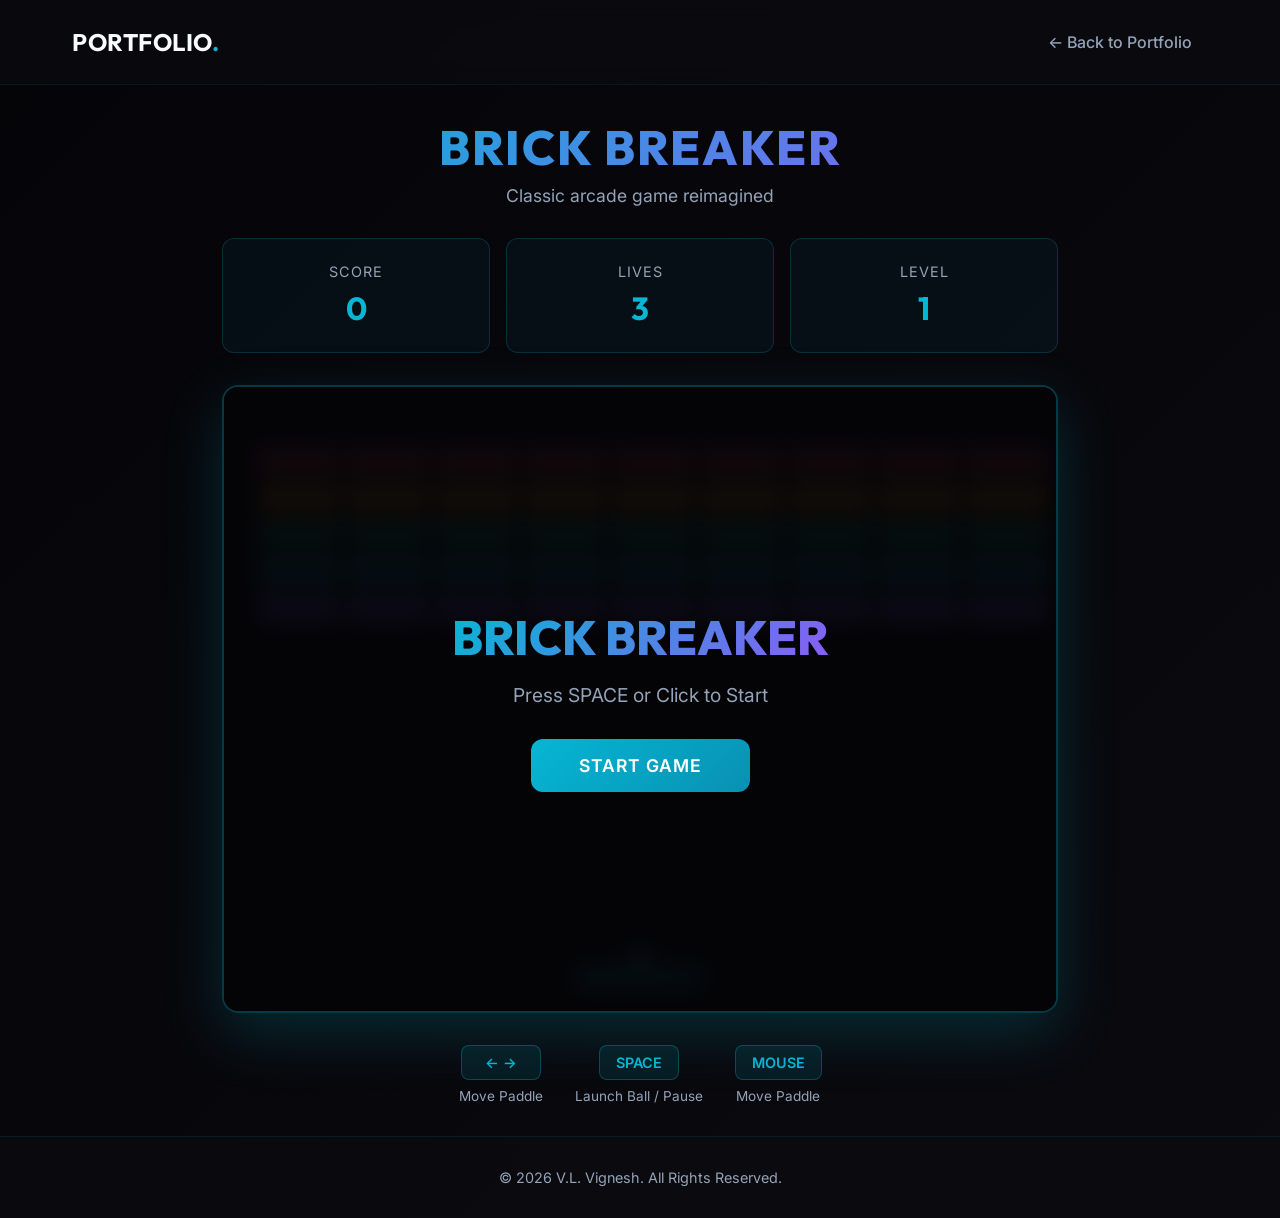
<file: brick-breaker-game/index.html>
<!DOCTYPE html>
<html lang="en">

<head>
    <meta charset="UTF-8">
    <meta name="viewport" content="width=device-width, initial-scale=1.0">
    <title>Brick Breaker | V.L. Vignesh</title>
    <meta name="description" content="Classic Brick Breaker game built with HTML5 Canvas and JavaScript">
    <link rel="preconnect" href="https://fonts.googleapis.com">
    <link rel="preconnect" href="https://fonts.gstatic.com" crossorigin>
    <link
        href="https://fonts.googleapis.com/css2?family=Inter:wght@300;400;500;600;700;800&family=Outfit:wght@400;500;600;700&display=swap"
        rel="stylesheet">
    <link rel="stylesheet" href="css/style.css">
</head>

<body>
    <!-- Navigation -->
    <nav class="navbar">
        <div class="container nav-container">
            <a href="index.html" class="logo">PORTFOLIO<span class="dot">.</span></a>
            <a href="index.html" class="back-btn">← Back to Portfolio</a>
        </div>
    </nav>

    <!-- Game Container -->
    <main class="game-main">
        <div class="game-container">
            <div class="game-header">
                <h1 class="game-title">BRICK BREAKER</h1>
                <p class="game-subtitle">Classic arcade game reimagined</p>
            </div>

            <div class="game-stats">
                <div class="stat-item">
                    <span class="stat-label">Score</span>
                    <span class="stat-value" id="score">0</span>
                </div>
                <div class="stat-item">
                    <span class="stat-label">Lives</span>
                    <span class="stat-value" id="lives">3</span>
                </div>
                <div class="stat-item">
                    <span class="stat-label">Level</span>
                    <span class="stat-value" id="level">1</span>
                </div>
            </div>

            <div class="canvas-wrapper">
                <canvas id="gameCanvas"></canvas>
                <div id="gameOverlay" class="game-overlay">
                    <div class="overlay-content">
                        <h2 id="overlayTitle">BRICK BREAKER</h2>
                        <p id="overlayMessage">Press SPACE or Click to Start</p>
                        <button id="startButton" class="game-button">START GAME</button>
                    </div>
                </div>
            </div>

            <div class="game-controls">
                <div class="control-info">
                    <span class="control-key">← →</span>
                    <span class="control-desc">Move Paddle</span>
                </div>
                <div class="control-info">
                    <span class="control-key">SPACE</span>
                    <span class="control-desc">Launch Ball / Pause</span>
                </div>
                <div class="control-info">
                    <span class="control-key">MOUSE</span>
                    <span class="control-desc">Move Paddle</span>
                </div>
            </div>
        </div>
    </main>

    <!-- Footer -->
    <footer class="footer">
        <div class="container">
            <p>&copy; 2026 V.L. Vignesh. All Rights Reserved.</p>
        </div>
    </footer>

    <script src="js/script.js"></script>
</body>

</html>
</file>
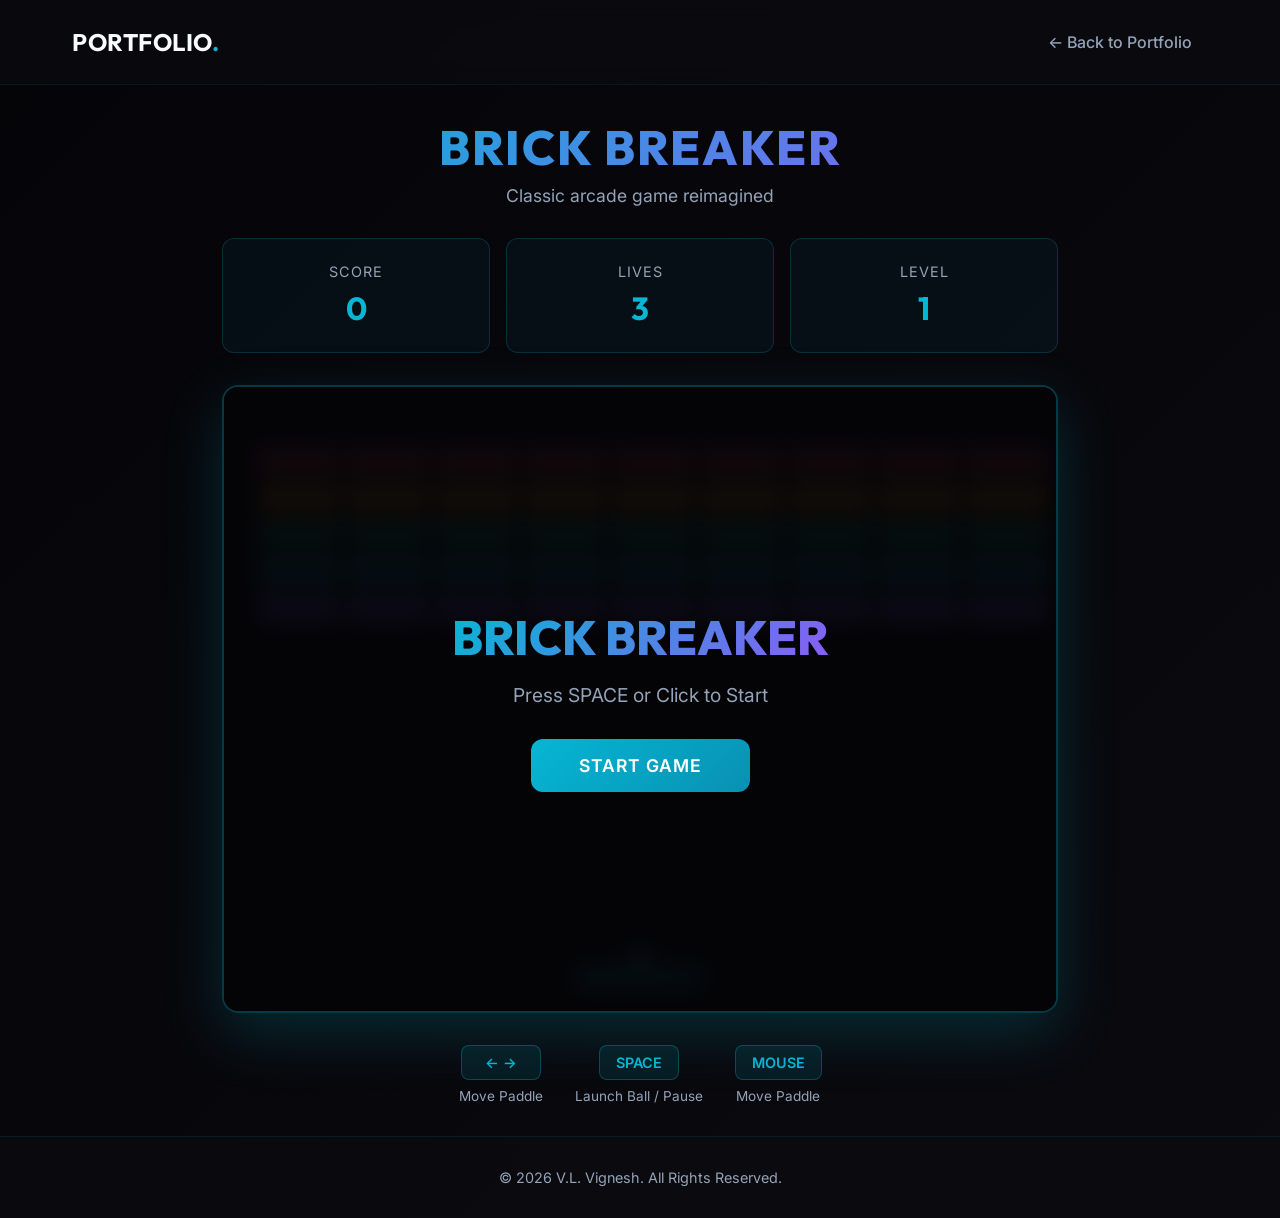
<file: brick-breaker.html>
<!DOCTYPE html>
<html lang="en">

<head>
    <meta charset="UTF-8">
    <meta name="viewport" content="width=device-width, initial-scale=1.0">
    <title>Brick Breaker | V.L. Vignesh</title>
    <meta name="description" content="Classic Brick Breaker game built with HTML5 Canvas and JavaScript">
    <link rel="preconnect" href="https://fonts.googleapis.com">
    <link rel="preconnect" href="https://fonts.gstatic.com" crossorigin>
    <link
        href="https://fonts.googleapis.com/css2?family=Inter:wght@300;400;500;600;700;800&family=Outfit:wght@400;500;600;700&display=swap"
        rel="stylesheet">
    <!-- Font Awesome -->
    <link rel="stylesheet" href="https://cdnjs.cloudflare.com/ajax/libs/font-awesome/6.4.2/css/all.min.css">
    <link rel="stylesheet" href="css/brick-breaker.css">

</head>

<body>
    <!-- Navigation -->
    <nav class="navbar">
        <div class="container nav-container">
            <a href="index.html" class="logo">PORTFOLIO<span class="dot">.</span></a>
            <a href="index.html" class="back-btn">← Back to Portfolio</a>
        </div>
    </nav>

    <!-- Game Container -->
    <main class="game-main">
        <div class="game-container">
            <div class="game-header">
                <h1 class="game-title">BRICK BREAKER</h1>
                <p class="game-subtitle">Classic arcade game reimagined</p>
            </div>

            <div class="game-stats">
                <div class="stat-item">
                    <span class="stat-label">Score</span>
                    <span class="stat-value" id="score">0</span>
                </div>
                <div class="stat-item">
                    <span class="stat-label">Lives</span>
                    <span class="stat-value" id="lives">3</span>
                </div>
                <div class="stat-item">
                    <span class="stat-label">Level</span>
                    <span class="stat-value" id="level">1</span>
                </div>
            </div>

            <div class="canvas-wrapper">
                <canvas id="gameCanvas"></canvas>
                <div id="gameOverlay" class="game-overlay">
                    <div class="overlay-content">
                        <h2 id="overlayTitle">BRICK BREAKER</h2>
                        <p id="overlayMessage">Press SPACE or Click to Start</p>
                        <button id="startButton" class="game-button">START GAME</button>
                    </div>
                </div>
            </div>

            <div class="game-controls">
                <div class="control-info">
                    <span class="control-key">← →</span>
                    <span class="control-desc">Move Paddle</span>
                </div>
                <div class="control-info">
                    <span class="control-key">SPACE</span>
                    <span class="control-desc">Launch Ball / Pause</span>
                </div>
                <div class="control-info">
                    <span class="control-key">MOUSE</span>
                    <span class="control-desc">Move Paddle</span>
                </div>
            </div>
        </div>
    </main>

    <!-- Footer -->
    <footer class="footer">
        <div class="container">
            <p>&copy; 2026 V.L. Vignesh. All Rights Reserved.</p>
        </div>
    </footer>



    <script src="js/brick-breaker.js"></script>

</body>

</html>
</file>
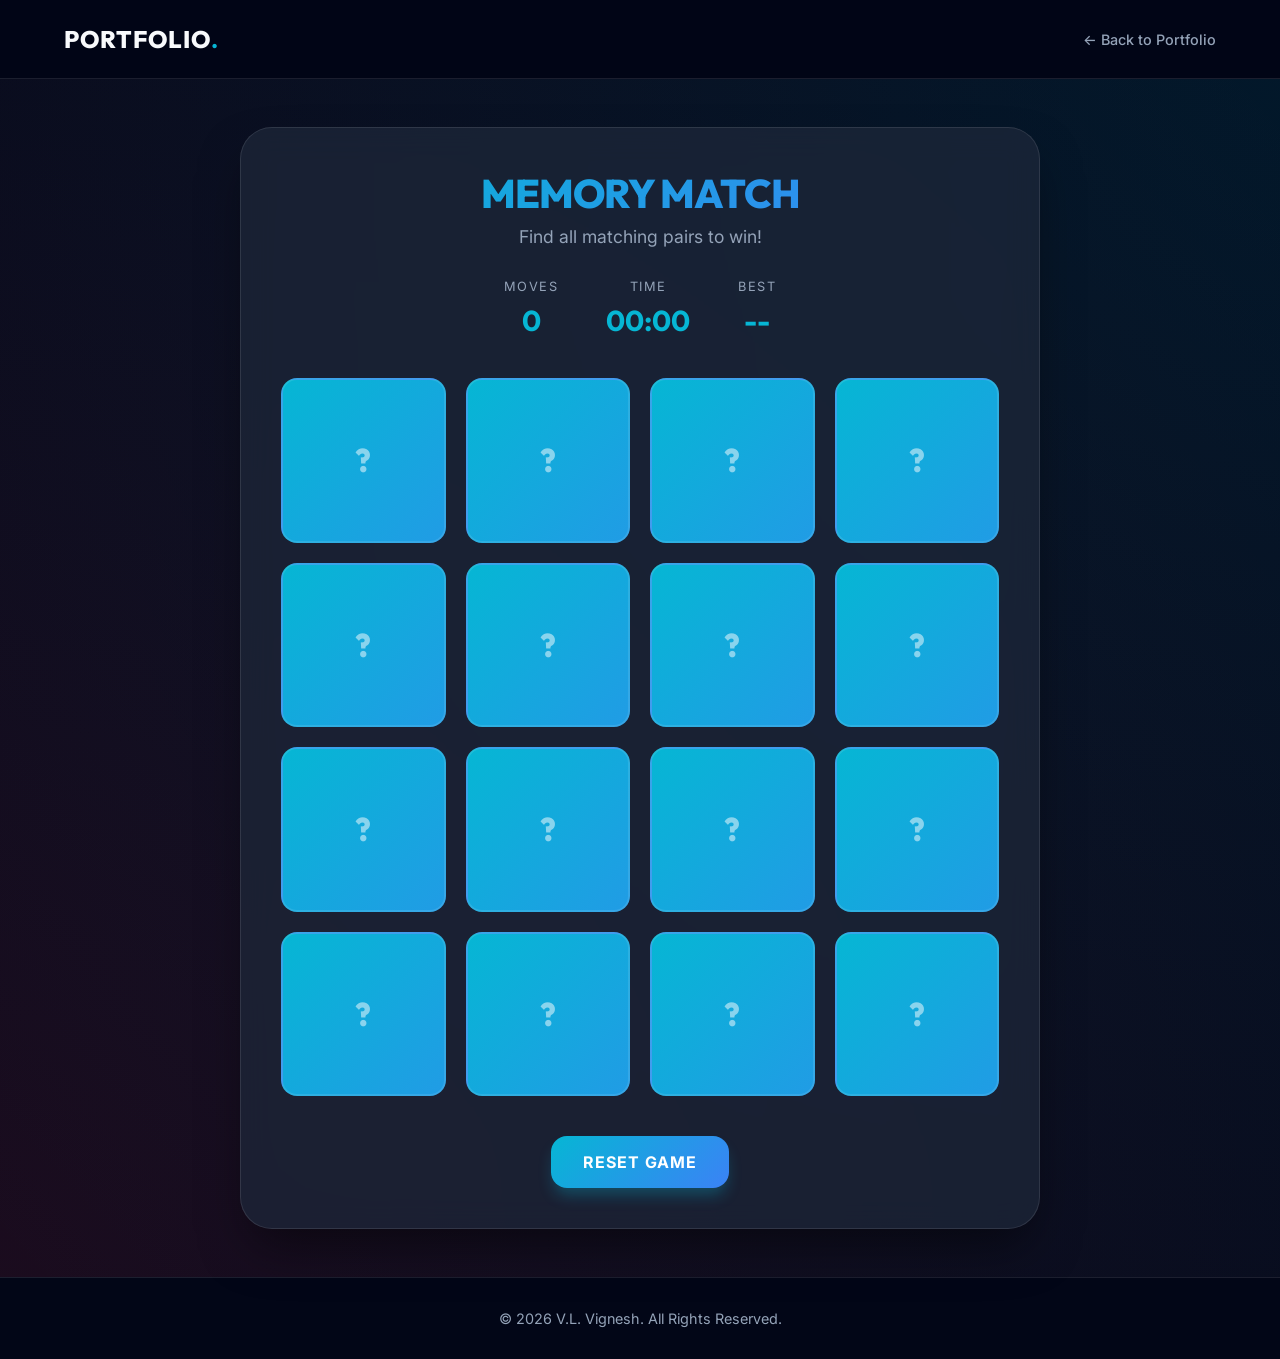
<file: match.html>
<!DOCTYPE html>
<html lang="en">

<head>
    <meta charset="UTF-8">
    <meta name="viewport" content="width=device-width, initial-scale=1.0">
    <title>Memory Card Flip Game | V.L. Vignesh</title>
    <meta name="description" content="Engaging Memory Card Flip Game built with HTML, CSS, and JavaScript">
    <link rel="preconnect" href="https://fonts.googleapis.com">
    <link rel="preconnect" href="https://fonts.gstatic.com" crossorigin>
    <link
        href="https://fonts.googleapis.com/css2?family=Inter:wght@300;400;500;600;700;800&family=Outfit:wght@400;500;600;700&display=swap"
        rel="stylesheet">
    <!-- Font Awesome -->
    <link rel="stylesheet" href="https://cdnjs.cloudflare.com/ajax/libs/font-awesome/6.4.2/css/all.min.css">
    <link rel="stylesheet" href="css/memory-game.css">

</head>

<body>
    <!-- Navigation -->
    <nav class="navbar">
        <div class="container nav-container">
            <a href="index.html" class="logo">PORTFOLIO<span class="dot">.</span></a>
            <a href="index.html" class="back-btn">← Back to Portfolio</a>
        </div>
    </nav>

    <!-- Game Main -->
    <main class="game-main">
        <div class="game-container">
            <div class="game-header">
                <h1 class="game-title">MEMORY MATCH</h1>
                <p class="game-subtitle">Find all matching pairs to win!</p>
            </div>

            <div class="game-stats">
                <div class="stat-item">
                    <span class="stat-label">Moves</span>
                    <span class="stat-value" id="moves">0</span>
                </div>
                <div class="stat-item">
                    <span class="stat-label">Time</span>
                    <span class="stat-value" id="timer">00:00</span>
                </div>
                <div class="stat-item">
                    <span class="stat-label">Best</span>
                    <span class="stat-value" id="best-score">--</span>
                </div>
            </div>

            <div class="memory-grid" id="memory-grid">
                <!-- Cards will be generated by JavaScript -->
            </div>

            <div class="game-controls">
                <button id="reset-button" class="game-button">RESET GAME</button>
            </div>
        </div>
    </main>

    <!-- Win Overlay -->
    <div id="win-overlay" class="game-overlay">
        <div class="overlay-content">
            <h2 class="game-title">YOU WON! 🎉</h2>
            <p>You matched all pairs in <span id="final-moves">0</span> moves!</p>
            <p>Time Taken: <span id="final-time">00:00</span></p>
            <button id="play-again" class="game-button">PLAY AGAIN</button>
        </div>
    </div>

    <!-- Footer -->
    <footer class="footer">
        <div class="container">
            <p>&copy; 2026 V.L. Vignesh. All Rights Reserved.</p>
        </div>
    </footer>



    <script src="js/memory-game.js"></script>

</body>

</html>
</file>
<file: brick-breaker-game/css/style.css>
/* Brick Breaker Game Styles */

:root {
    --primary: #06b6d4;
    --primary-dark: #0891b2;
    --secondary: #8b5cf6;
    --accent: #f59e0b;
    --bg-dark: #0a0a0f;
    --bg-darker: #050508;
    --text-primary: #f8fafc;
    --text-secondary: #94a3b8;
    --success: #10b981;
    --danger: #ef4444;
}

* {
    margin: 0;
    padding: 0;
    box-sizing: border-box;
}

body {
    font-family: 'Inter', sans-serif;
    background: linear-gradient(135deg, var(--bg-darker) 0%, var(--bg-dark) 100%);
    color: var(--text-primary);
    min-height: 100vh;
    display: flex;
    flex-direction: column;
}

/* Navigation */
.navbar {
    background: rgba(10, 10, 15, 0.8);
    backdrop-filter: blur(10px);
    padding: 1.5rem 0;
    position: sticky;
    top: 0;
    z-index: 100;
    border-bottom: 1px solid rgba(6, 182, 212, 0.1);
}

.container {
    max-width: 1200px;
    margin: 0 auto;
    padding: 0 2rem;
}

.nav-container {
    display: flex;
    justify-content: space-between;
    align-items: center;
}

.logo {
    font-family: 'Outfit', sans-serif;
    font-size: 1.5rem;
    font-weight: 700;
    color: var(--text-primary);
    text-decoration: none;
    letter-spacing: 0.5px;
}

.dot {
    color: var(--primary);
}

.back-btn {
    color: var(--text-secondary);
    text-decoration: none;
    font-weight: 500;
    transition: all 0.3s ease;
    padding: 0.5rem 1rem;
    border-radius: 8px;
}

.back-btn:hover {
    color: var(--primary);
    background: rgba(6, 182, 212, 0.1);
}

/* Main Game Container */
.game-main {
    flex: 1;
    display: flex;
    align-items: center;
    justify-content: center;
    padding: 2rem 0;
}

.game-container {
    max-width: 900px;
    width: 100%;
    padding: 0 2rem;
}

.game-header {
    text-align: center;
    margin-bottom: 2rem;
}

.game-title {
    font-family: 'Outfit', sans-serif;
    font-size: 3rem;
    font-weight: 800;
    background: linear-gradient(135deg, var(--primary) 0%, var(--secondary) 100%);
    -webkit-background-clip: text;
    -webkit-text-fill-color: transparent;
    background-clip: text;
    margin-bottom: 0.5rem;
    letter-spacing: 2px;
}

.game-subtitle {
    color: var(--text-secondary);
    font-size: 1.1rem;
}

/* Game Stats */
.game-stats {
    display: grid;
    grid-template-columns: repeat(3, 1fr);
    gap: 1rem;
    margin-bottom: 2rem;
}

.stat-item {
    background: rgba(6, 182, 212, 0.05);
    border: 1px solid rgba(6, 182, 212, 0.2);
    border-radius: 12px;
    padding: 1.5rem;
    text-align: center;
    transition: all 0.3s ease;
}

.stat-item:hover {
    background: rgba(6, 182, 212, 0.1);
    transform: translateY(-2px);
}

.stat-label {
    display: block;
    color: var(--text-secondary);
    font-size: 0.9rem;
    margin-bottom: 0.5rem;
    text-transform: uppercase;
    letter-spacing: 1px;
}

.stat-value {
    display: block;
    font-size: 2rem;
    font-weight: 700;
    color: var(--primary);
    font-family: 'Outfit', sans-serif;
}

/* Canvas Wrapper */
.canvas-wrapper {
    position: relative;
    background: rgba(5, 5, 8, 0.8);
    border: 2px solid rgba(6, 182, 212, 0.3);
    border-radius: 16px;
    overflow: hidden;
    box-shadow: 0 20px 60px rgba(6, 182, 212, 0.2);
    margin-bottom: 2rem;
}

#gameCanvas {
    display: block;
    width: 100%;
    height: auto;
}

/* Game Overlay */
.game-overlay {
    position: absolute;
    top: 0;
    left: 0;
    width: 100%;
    height: 100%;
    background: rgba(5, 5, 8, 0.95);
    backdrop-filter: blur(10px);
    display: flex;
    align-items: center;
    justify-content: center;
    opacity: 1;
    transition: opacity 0.3s ease;
}

.game-overlay.hidden {
    opacity: 0;
    pointer-events: none;
}

.overlay-content {
    text-align: center;
    padding: 2rem;
}

#overlayTitle {
    font-family: 'Outfit', sans-serif;
    font-size: 3rem;
    font-weight: 800;
    background: linear-gradient(135deg, var(--primary) 0%, var(--secondary) 100%);
    -webkit-background-clip: text;
    -webkit-text-fill-color: transparent;
    background-clip: text;
    margin-bottom: 1rem;
}

#overlayMessage {
    color: var(--text-secondary);
    font-size: 1.2rem;
    margin-bottom: 2rem;
}

.game-button {
    background: linear-gradient(135deg, var(--primary) 0%, var(--primary-dark) 100%);
    color: white;
    border: none;
    padding: 1rem 3rem;
    font-size: 1.1rem;
    font-weight: 600;
    border-radius: 12px;
    cursor: pointer;
    transition: all 0.3s ease;
    font-family: 'Inter', sans-serif;
    text-transform: uppercase;
    letter-spacing: 1px;
}

.game-button:hover {
    transform: translateY(-2px);
    box-shadow: 0 10px 30px rgba(6, 182, 212, 0.4);
}

.game-button:active {
    transform: translateY(0);
}

/* Game Controls */
.game-controls {
    display: flex;
    justify-content: center;
    gap: 2rem;
    flex-wrap: wrap;
}

.control-info {
    display: flex;
    flex-direction: column;
    align-items: center;
    gap: 0.5rem;
}

.control-key {
    background: rgba(6, 182, 212, 0.1);
    border: 1px solid rgba(6, 182, 212, 0.3);
    color: var(--primary);
    padding: 0.5rem 1rem;
    border-radius: 8px;
    font-weight: 600;
    font-size: 0.9rem;
    min-width: 80px;
    text-align: center;
}

.control-desc {
    color: var(--text-secondary);
    font-size: 0.85rem;
}

/* Footer */
.footer {
    background: rgba(10, 10, 15, 0.8);
    padding: 2rem 0;
    text-align: center;
    border-top: 1px solid rgba(6, 182, 212, 0.1);
    margin-top: auto;
}

.footer p {
    color: var(--text-secondary);
    font-size: 0.9rem;
}

/* Responsive Design */
@media (max-width: 768px) {
    .game-title {
        font-size: 2rem;
    }

    .game-stats {
        grid-template-columns: 1fr;
        gap: 0.75rem;
    }

    .stat-item {
        padding: 1rem;
    }

    .stat-value {
        font-size: 1.5rem;
    }

    #overlayTitle {
        font-size: 2rem;
    }

    #overlayMessage {
        font-size: 1rem;
    }

    .game-controls {
        gap: 1rem;
    }

    .control-key {
        min-width: 60px;
        font-size: 0.8rem;
        padding: 0.4rem 0.8rem;
    }
}

/* Animations */
@keyframes pulse {

    0%,
    100% {
        opacity: 1;
    }

    50% {
        opacity: 0.5;
    }
}

.pulse {
    animation: pulse 2s ease-in-out infinite;
}
</file>
<file: css/brick-breaker.css>
/* Brick Breaker Game Styles */

:root {
    --primary: #06b6d4;
    --primary-dark: #0891b2;
    --secondary: #8b5cf6;
    --accent: #f59e0b;
    --bg-dark: #0a0a0f;
    --bg-darker: #050508;
    --text-primary: #f8fafc;
    --text-secondary: #94a3b8;
    --success: #10b981;
    --danger: #ef4444;
}

* {
    margin: 0;
    padding: 0;
    box-sizing: border-box;
}

body {
    font-family: 'Inter', sans-serif;
    background: linear-gradient(135deg, var(--bg-darker) 0%, var(--bg-dark) 100%);
    color: var(--text-primary);
    min-height: 100vh;
    display: flex;
    flex-direction: column;
}

/* Navigation */
.navbar {
    background: rgba(10, 10, 15, 0.8);
    backdrop-filter: blur(10px);
    padding: 1.5rem 0;
    position: sticky;
    top: 0;
    z-index: 100;
    border-bottom: 1px solid rgba(6, 182, 212, 0.1);
}

.container {
    max-width: 1200px;
    margin: 0 auto;
    padding: 0 2rem;
}

.nav-container {
    display: flex;
    justify-content: space-between;
    align-items: center;
}

.logo {
    font-family: 'Outfit', sans-serif;
    font-size: 1.5rem;
    font-weight: 700;
    color: var(--text-primary);
    text-decoration: none;
    letter-spacing: 0.5px;
}

.dot {
    color: var(--primary);
}

.back-btn {
    color: var(--text-secondary);
    text-decoration: none;
    font-weight: 500;
    transition: all 0.3s ease;
    padding: 0.5rem 1rem;
    border-radius: 8px;
}

.back-btn:hover {
    color: var(--primary);
    background: rgba(6, 182, 212, 0.1);
}

/* Main Game Container */
.game-main {
    flex: 1;
    display: flex;
    align-items: center;
    justify-content: center;
    padding: 2rem 0;
}

.game-container {
    max-width: 900px;
    width: 100%;
    padding: 0 2rem;
}

.game-header {
    text-align: center;
    margin-bottom: 2rem;
}

.game-title {
    font-family: 'Outfit', sans-serif;
    font-size: 3rem;
    font-weight: 800;
    background: linear-gradient(135deg, var(--primary) 0%, var(--secondary) 100%);
    -webkit-background-clip: text;
    -webkit-text-fill-color: transparent;
    background-clip: text;
    margin-bottom: 0.5rem;
    letter-spacing: 2px;
}

.game-subtitle {
    color: var(--text-secondary);
    font-size: 1.1rem;
}

/* Game Stats */
.game-stats {
    display: grid;
    grid-template-columns: repeat(3, 1fr);
    gap: 1rem;
    margin-bottom: 2rem;
}

.stat-item {
    background: rgba(6, 182, 212, 0.05);
    border: 1px solid rgba(6, 182, 212, 0.2);
    border-radius: 12px;
    padding: 1.5rem;
    text-align: center;
    transition: all 0.3s ease;
}

.stat-item:hover {
    background: rgba(6, 182, 212, 0.1);
    transform: translateY(-2px);
}

.stat-label {
    display: block;
    color: var(--text-secondary);
    font-size: 0.9rem;
    margin-bottom: 0.5rem;
    text-transform: uppercase;
    letter-spacing: 1px;
}

.stat-value {
    display: block;
    font-size: 2rem;
    font-weight: 700;
    color: var(--primary);
    font-family: 'Outfit', sans-serif;
}

/* Canvas Wrapper */
.canvas-wrapper {
    position: relative;
    background: rgba(5, 5, 8, 0.8);
    border: 2px solid rgba(6, 182, 212, 0.3);
    border-radius: 16px;
    overflow: hidden;
    box-shadow: 0 20px 60px rgba(6, 182, 212, 0.2);
    margin-bottom: 2rem;
}

#gameCanvas {
    display: block;
    width: 100%;
    height: auto;
}

/* Game Overlay */
.game-overlay {
    position: absolute;
    top: 0;
    left: 0;
    width: 100%;
    height: 100%;
    background: rgba(5, 5, 8, 0.95);
    backdrop-filter: blur(10px);
    display: flex;
    align-items: center;
    justify-content: center;
    opacity: 1;
    transition: opacity 0.3s ease;
}

.game-overlay.hidden {
    opacity: 0;
    pointer-events: none;
}

.overlay-content {
    text-align: center;
    padding: 2rem;
}

#overlayTitle {
    font-family: 'Outfit', sans-serif;
    font-size: 3rem;
    font-weight: 800;
    background: linear-gradient(135deg, var(--primary) 0%, var(--secondary) 100%);
    -webkit-background-clip: text;
    -webkit-text-fill-color: transparent;
    background-clip: text;
    margin-bottom: 1rem;
}

#overlayMessage {
    color: var(--text-secondary);
    font-size: 1.2rem;
    margin-bottom: 2rem;
}

.game-button {
    background: linear-gradient(135deg, var(--primary) 0%, var(--primary-dark) 100%);
    color: white;
    border: none;
    padding: 1rem 3rem;
    font-size: 1.1rem;
    font-weight: 600;
    border-radius: 12px;
    cursor: pointer;
    transition: all 0.3s ease;
    font-family: 'Inter', sans-serif;
    text-transform: uppercase;
    letter-spacing: 1px;
}

.game-button:hover {
    transform: translateY(-2px);
    box-shadow: 0 10px 30px rgba(6, 182, 212, 0.4);
}

.game-button:active {
    transform: translateY(0);
}

/* Game Controls */
.game-controls {
    display: flex;
    justify-content: center;
    gap: 2rem;
    flex-wrap: wrap;
}

.control-info {
    display: flex;
    flex-direction: column;
    align-items: center;
    gap: 0.5rem;
}

.control-key {
    background: rgba(6, 182, 212, 0.1);
    border: 1px solid rgba(6, 182, 212, 0.3);
    color: var(--primary);
    padding: 0.5rem 1rem;
    border-radius: 8px;
    font-weight: 600;
    font-size: 0.9rem;
    min-width: 80px;
    text-align: center;
}

.control-desc {
    color: var(--text-secondary);
    font-size: 0.85rem;
}

/* Footer */
.footer {
    background: rgba(10, 10, 15, 0.8);
    padding: 2rem 0;
    text-align: center;
    border-top: 1px solid rgba(6, 182, 212, 0.1);
    margin-top: auto;
}

.footer p {
    color: var(--text-secondary);
    font-size: 0.9rem;
}

/* Responsive Design */
@media (max-width: 768px) {
    .game-title {
        font-size: 2rem;
    }

    .game-stats {
        grid-template-columns: 1fr;
        gap: 0.75rem;
    }

    .stat-item {
        padding: 1rem;
    }

    .stat-value {
        font-size: 1.5rem;
    }

    #overlayTitle {
        font-size: 2rem;
    }

    #overlayMessage {
        font-size: 1rem;
    }

    .game-controls {
        gap: 1rem;
    }

    .control-key {
        min-width: 60px;
        font-size: 0.8rem;
        padding: 0.4rem 0.8rem;
    }
}

/* Animations */
@keyframes pulse {

    0%,
    100% {
        opacity: 1;
    }

    50% {
        opacity: 0.5;
    }
}

.pulse {
    animation: pulse 2s ease-in-out infinite;
}
</file>
<file: css/memory-game.css>
:root {
    --bg-dark: #0f172a;
    --bg-darker: #020617;
    --primary: #06b6d4;
    --primary-light: #22d3ee;
    --primary-dark: #0891b2;
    --accent: #f43f5e;
    --text-primary: #f8fafc;
    --text-secondary: #94a3b8;
    --glass-bg: rgba(30, 41, 59, 0.7);
    --glass-border: rgba(255, 255, 255, 0.1);
    --card-bg: #1e293b;
    --gradient-primary: linear-gradient(135deg, #06b6d4 0%, #3b82f6 100%);
}

* {
    margin: 0;
    padding: 0;
    box-sizing: border-box;
    font-family: 'Inter', sans-serif;
}

body {
    background-color: var(--bg-darker);
    color: var(--text-primary);
    min-height: 100vh;
    display: flex;
    flex-direction: column;
}

.container {
    max-width: 1200px;
    margin: 0 auto;
    padding: 0 1.5rem;
}

/* Navbar */
.navbar {
    padding: 1.5rem 0;
    background: rgba(2, 6, 23, 0.8);
    backdrop-filter: blur(10px);
    position: sticky;
    top: 0;
    z-index: 100;
    border-bottom: 1px solid var(--glass-border);
}

.nav-container {
    display: flex;
    justify-content: space-between;
    align-items: center;
}

.logo {
    font-size: 1.5rem;
    font-weight: 800;
    color: var(--text-primary);
    text-decoration: none;
    letter-spacing: 1px;
    font-family: 'Outfit', sans-serif;
}

.logo .dot {
    color: var(--primary);
}

.back-btn {
    text-decoration: none;
    color: var(--text-secondary);
    font-weight: 500;
    transition: color 0.3s;
    font-size: 0.9rem;
}

.back-btn:hover {
    color: var(--primary);
}

/* Game Main */
.game-main {
    flex: 1;
    display: flex;
    align-items: center;
    justify-content: center;
    padding: 3rem 1.5rem;
    background: radial-gradient(circle at top right, rgba(6, 182, 212, 0.1), transparent),
        radial-gradient(circle at bottom left, rgba(244, 63, 94, 0.1), transparent);
}

.game-container {
    width: 100%;
    max-width: 800px;
    background: var(--glass-bg);
    backdrop-filter: blur(16px);
    border: 1px solid var(--glass-border);
    border-radius: 2rem;
    padding: 2.5rem;
    box-shadow: 0 25px 50px -12px rgba(0, 0, 0, 0.5);
    text-align: center;
}

.game-header {
    margin-bottom: 2rem;
}

.game-title {
    font-size: 2.5rem;
    font-weight: 800;
    font-family: 'Outfit', sans-serif;
    background: var(--gradient-primary);
    -webkit-background-clip: text;
    background-clip: text;
    -webkit-text-fill-color: transparent;
    margin-bottom: 0.5rem;
    letter-spacing: -1px;
}

.game-subtitle {
    color: var(--text-secondary);
    font-size: 1.1rem;
}

/* Stats */
.game-stats {
    display: flex;
    justify-content: center;
    gap: 3rem;
    margin-bottom: 2.5rem;
}

.stat-item {
    display: flex;
    flex-direction: column;
    align-items: center;
}

.stat-label {
    font-size: 0.8rem;
    text-transform: uppercase;
    color: var(--text-secondary);
    letter-spacing: 1.5px;
    margin-bottom: 0.5rem;
}

.stat-value {
    font-size: 1.8rem;
    font-weight: 700;
    color: var(--primary);
    font-family: 'Outfit', sans-serif;
}

/* Memory Grid */
.memory-grid {
    display: grid;
    grid-template-columns: repeat(4, 1fr);
    gap: 1.25rem;
    margin-bottom: 2.5rem;
    perspective: 1000px;
}

.memory-card {
    aspect-ratio: 1/1;
    position: relative;
    cursor: pointer;
    transform-style: preserve-3d;
    transition: transform 0.6s cubic-bezier(0.4, 0, 0.2, 1);
}

.memory-card:active {
    transform: scale(0.95);
    transition: transform 0.2s;
}

.memory-card.flip {
    transform: rotateY(180deg);
}

.card-front,
.card-back {
    position: absolute;
    width: 100%;
    height: 100%;
    backface-visibility: hidden;
    border-radius: 1rem;
    display: flex;
    align-items: center;
    justify-content: center;
    font-size: 2.5rem;
    border: 2px solid var(--glass-border);
}

.card-front {
    background: var(--card-bg);
    transform: rotateY(180deg);
}

.card-back {
    background: var(--gradient-primary);
    background-size: 200% 200%;
    animation: gradientShift 5s ease infinite;
}

.card-back::after {
    content: '?';
    font-family: 'Outfit', sans-serif;
    font-weight: 800;
    color: white;
    font-size: 2rem;
    opacity: 0.5;
}

@keyframes gradientShift {
    0% {
        background-position: 0% 50%;
    }

    50% {
        background-position: 100% 50%;
    }

    100% {
        background-position: 0% 50%;
    }
}

/* Controls & Buttons */
.game-controls {
    display: flex;
    justify-content: center;
    gap: 1rem;
}

.game-button {
    padding: 1rem 2rem;
    font-size: 1rem;
    font-weight: 700;
    color: white;
    background: var(--gradient-primary);
    border: none;
    border-radius: 1rem;
    cursor: pointer;
    transition: all 0.3s;
    text-transform: uppercase;
    letter-spacing: 1px;
    box-shadow: 0 10px 15px -3px rgba(6, 182, 212, 0.3);
}

.game-button:hover {
    transform: translateY(-2px);
    box-shadow: 0 20px 25px -5px rgba(6, 182, 212, 0.4);
}

.game-button:active {
    transform: translateY(0);
}

/* Overlay */
.game-overlay {
    position: fixed;
    top: 0;
    left: 0;
    width: 100%;
    height: 100%;
    background: rgba(2, 6, 23, 0.9);
    backdrop-filter: blur(10px);
    display: none;
    align-items: center;
    justify-content: center;
    z-index: 1000;
    border-radius: 2rem;
}

.game-overlay.active {
    display: flex;
}

.overlay-content {
    text-align: center;
    animation: scaleIn 0.5s cubic-bezier(0.175, 0.885, 0.32, 1.275);
}

@keyframes scaleIn {
    from {
        transform: scale(0.8);
        opacity: 0;
    }

    to {
        transform: scale(1);
        opacity: 1;
    }
}

.overlay-content h2 {
    font-size: 3.5rem;
    margin-bottom: 1rem;
    font-family: 'Outfit', sans-serif;
}

.overlay-content p {
    color: var(--text-secondary);
    font-size: 1.25rem;
    margin-bottom: 2rem;
}

/* Footer */
.footer {
    padding: 2rem 0;
    text-align: center;
    color: var(--text-secondary);
    font-size: 0.9rem;
    border-top: 1px solid var(--glass-border);
}

/* Responsive */
@media (max-width: 640px) {
    .memory-grid {
        grid-template-columns: repeat(3, 1fr);
        gap: 1rem;
    }

    .game-container {
        padding: 1.5rem;
    }

    .game-title {
        font-size: 2rem;
    }

    .stat-value {
        font-size: 1.5rem;
    }
}
</file>
